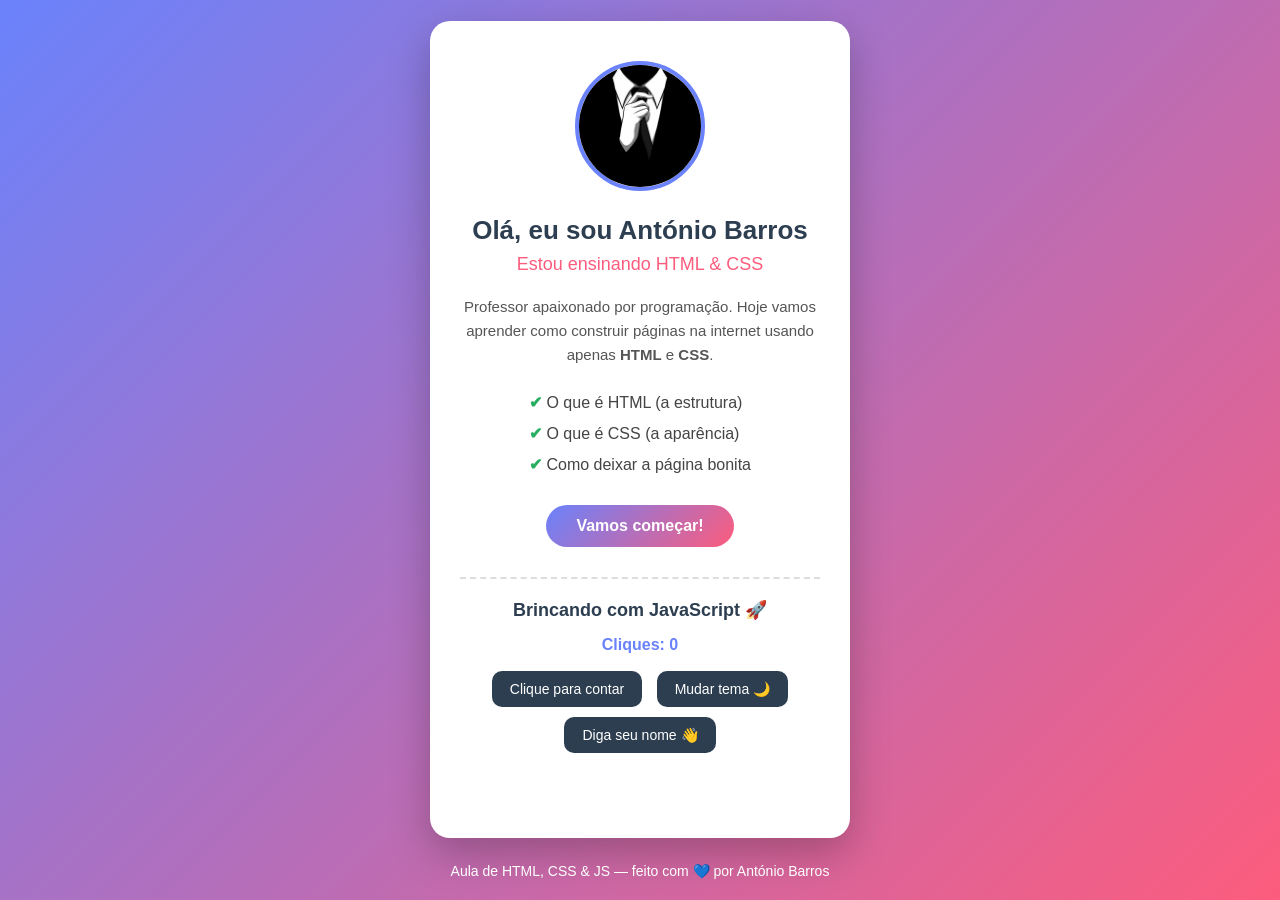
<file: index.html>
<!DOCTYPE html>
<!-- Definimos o idioma da página como Português do Brasil -->
<html lang="pt-BR">

<head>
    <meta charset="UTF-8">
    <!-- Codificação de caracteres (acima): permite acentos (á, ã, ç...) -->
    <!-- Faz a página se adaptar a celulares e tablets (responsivo) -->
    <meta name="viewport" content="width=device-width, initial-scale=1.0">
    <!-- Título que aparece na aba do navegador -->
    <title>Apresentação | António Barros</title>
    <!-- Ligação com o arquivo de estilos (CSS) -->
    <link rel="stylesheet" href="css/style.css">
</head>

<body>
    <!-- O <main> representa o conteúdo principal da página -->
    <main>
        <!-- O cartão (card) que agrupa toda a apresentação -->
        <section class="cartao">

            <!-- Foto de perfil -->
            <img class="foto" src="img/image.png" alt="Foto de António Barros">

            <!-- Título principal da página -->
            <h1>Olá, eu sou António Barros</h1>

            <!-- Subtítulo -->
            <h2>Estou ensinando HTML &amp; CSS</h2>

            <!-- Um parágrafo de apresentação -->
            <p class="descricao">
                Professor apaixonado por programação. Hoje vamos aprender
                como construir páginas na internet usando apenas
                <strong>HTML</strong> e <strong>CSS</strong>.
            </p>

            <!-- Lista do que o aluno vai aprender -->
            <ul class="lista">
                <li>O que é HTML (a estrutura)</li>
                <li>O que é CSS (a aparência)</li>
                <li>Como deixar a página bonita</li>
            </ul>

            <!-- Um botão de exemplo (link estilizado) -->
            <a class="botao" href="#">Vamos começar!</a>

            <!-- ============================================
                 ÁREA INTERATIVA (controlada pelo JavaScript)
                 Cada botão abaixo é "escutado" pelo arquivo
                 js/script.js para reagir ao clique.
                 ============================================ -->
            <div class="area-js">
                <h3>Brincando com JavaScript 🚀</h3>

                <!-- Exemplo: contador de cliques -->
                <p id="contador">Cliques: 0</p>
                <button type="button" id="botao-contar" class="botao-js">Clique para contar</button>

                <!-- Exemplo: trocar o tema claro/escuro -->
                <button type="button" id="botao-tema" class="botao-js">Mudar tema 🌙</button>

                <!-- Exemplo: saudação personalizada -->
                <button type="button" id="botao-saudacao" class="botao-js">Diga seu nome 👋</button>
                <p id="saudacao"></p>
            </div>

        </section>
    </main>

    <!-- Rodapé da página -->
    <footer>
        <p>Aula de HTML, CSS &amp; JS — feito com 💙 por António Barros</p>
    </footer>

    <!-- Ligação com o arquivo de comportamento (JavaScript).
         Fica no final do <body> para o HTML carregar primeiro. -->
    <script src="js/script.js"></script>

</body>

</html>
</file>
<file: css/style.css>
/* =======================================================
   ARQUIVO DE ESTILOS (CSS)
   O CSS é responsável pela APARÊNCIA da página.
   Aqui definimos cores, tamanhos, espaços e fontes.
   ======================================================= */

/* "Reset" simples: tira margens/espaços padrão do navegador
   e faz o tamanho dos elementos contar a borda e o padding. */
* {
    margin: 0;
    padding: 0;
    box-sizing: border-box;
}

/* Estilo geral do corpo (body) da página */
body {
    /* Fonte sem serifa, mais limpa para leitura */
    font-family: "Segoe UI", Arial, sans-serif;

    /* Um fundo com degradê (gradiente) de duas cores */
    background: linear-gradient(135deg, #6a82fb, #fc5c7d);

    /* Centraliza o conteúdo na tela (vertical e horizontal) */
    min-height: 100vh;
    display: flex;
    flex-direction: column;
    align-items: center;
    justify-content: center;

    color: #333;
    padding: 20px;
}

/* O cartão branco que segura a apresentação */
.cartao {
    background-color: #ffffff;
    max-width: 420px;
    width: 100%;
    padding: 40px 30px;
    border-radius: 20px;          /* cantos arredondados */
    text-align: center;
    /* Sombra para dar profundidade (efeito flutuante) */
    box-shadow: 0 15px 40px rgba(0, 0, 0, 0.25);
    /* Animação suave quando a página carrega */
    animation: aparecer 0.8s ease;
}

/* A foto de perfil, redonda */
.foto {
    width: 130px;
    height: 130px;
    object-fit: cover;             /* não distorce a imagem */
    border-radius: 50%;            /* deixa a foto totalmente redonda */
    border: 4px solid #6a82fb;
    margin-bottom: 20px;
}

/* Título principal */
h1 {
    color: #2c3e50;
    font-size: 26px;
    margin-bottom: 8px;
}

/* Subtítulo */
h2 {
    color: #fc5c7d;
    font-size: 18px;
    font-weight: normal;
    margin-bottom: 20px;
}

/* Parágrafo de descrição */
.descricao {
    font-size: 15px;
    line-height: 1.6;              /* espaço entre as linhas */
    color: #555;
    margin-bottom: 20px;
}

/* Lista do que será aprendido */
.lista {
    list-style: none;             /* tira as bolinhas padrão */
    margin-bottom: 25px;
    text-align: left;
    display: inline-block;
}

.lista li {
    padding: 6px 0;
    color: #444;
}

/* Adiciona um "check" verde antes de cada item da lista */
.lista li::before {
    content: "✔ ";
    color: #27ae60;
    font-weight: bold;
}

/* O botão de chamada (call to action) */
.botao {
    display: inline-block;
    text-decoration: none;        /* tira o sublinhado do link */
    background: linear-gradient(135deg, #6a82fb, #fc5c7d);
    color: #ffffff;
    padding: 12px 30px;
    border-radius: 30px;
    font-size: 16px;
    font-weight: bold;
    transition: transform 0.2s, box-shadow 0.2s;  /* efeito suave */
}

/* O que acontece quando o mouse passa por cima do botão */
.botao:hover {
    transform: translateY(-3px);  /* sobe um pouquinho */
    box-shadow: 0 8px 20px rgba(0, 0, 0, 0.3);
}

/* =======================================================
   ÁREA INTERATIVA DO JAVASCRIPT
   ======================================================= */

/* Caixa que separa os exemplos de JS do resto */
.area-js {
    margin-top: 30px;
    padding-top: 20px;
    border-top: 2px dashed #ddd;   /* linha tracejada separando */
}

.area-js h3 {
    color: #2c3e50;
    margin-bottom: 15px;
    font-size: 18px;
}

/* O texto do contador e da saudação */
#contador,
#saudacao {
    font-size: 16px;
    font-weight: bold;
    color: #6a82fb;
    margin: 10px 0;
    min-height: 20px;              /* evita "pulo" quando aparece o texto */
}

/* Botões controlados pelo JavaScript */
.botao-js {
    cursor: pointer;              /* mãozinha ao passar o mouse */
    border: none;
    background-color: #2c3e50;
    color: #ffffff;
    padding: 10px 18px;
    margin: 5px;
    border-radius: 10px;
    font-size: 14px;
    transition: background-color 0.2s, transform 0.2s;
}

.botao-js:hover {
    background-color: #6a82fb;
    transform: translateY(-2px);
}

/* =======================================================
   TEMA ESCURO
   Esta classe é adicionada/removida pelo JavaScript
   quando o aluno clica no botão "Mudar tema".
   ======================================================= */
body.tema-escuro {
    background: #1e1e2f;          /* fundo escuro */
}

body.tema-escuro .cartao {
    background-color: #2a2a3d;    /* cartão escuro */
    color: #f0f0f0;
}

body.tema-escuro h1,
body.tema-escuro h2,
body.tema-escuro .area-js h3 {
    color: #ffffff;
}

body.tema-escuro .descricao,
body.tema-escuro .lista li {
    color: #cccccc;
}

/* Rodapé */
footer {
    margin-top: 25px;
    color: #ffffff;
    font-size: 14px;
}

/* Definição da animação usada no cartão */
@keyframes aparecer {
    from {
        opacity: 0;               /* começa invisível */
        transform: translateY(20px);
    }
    to {
        opacity: 1;               /* termina visível */
        transform: translateY(0);
    }
}
</file>
